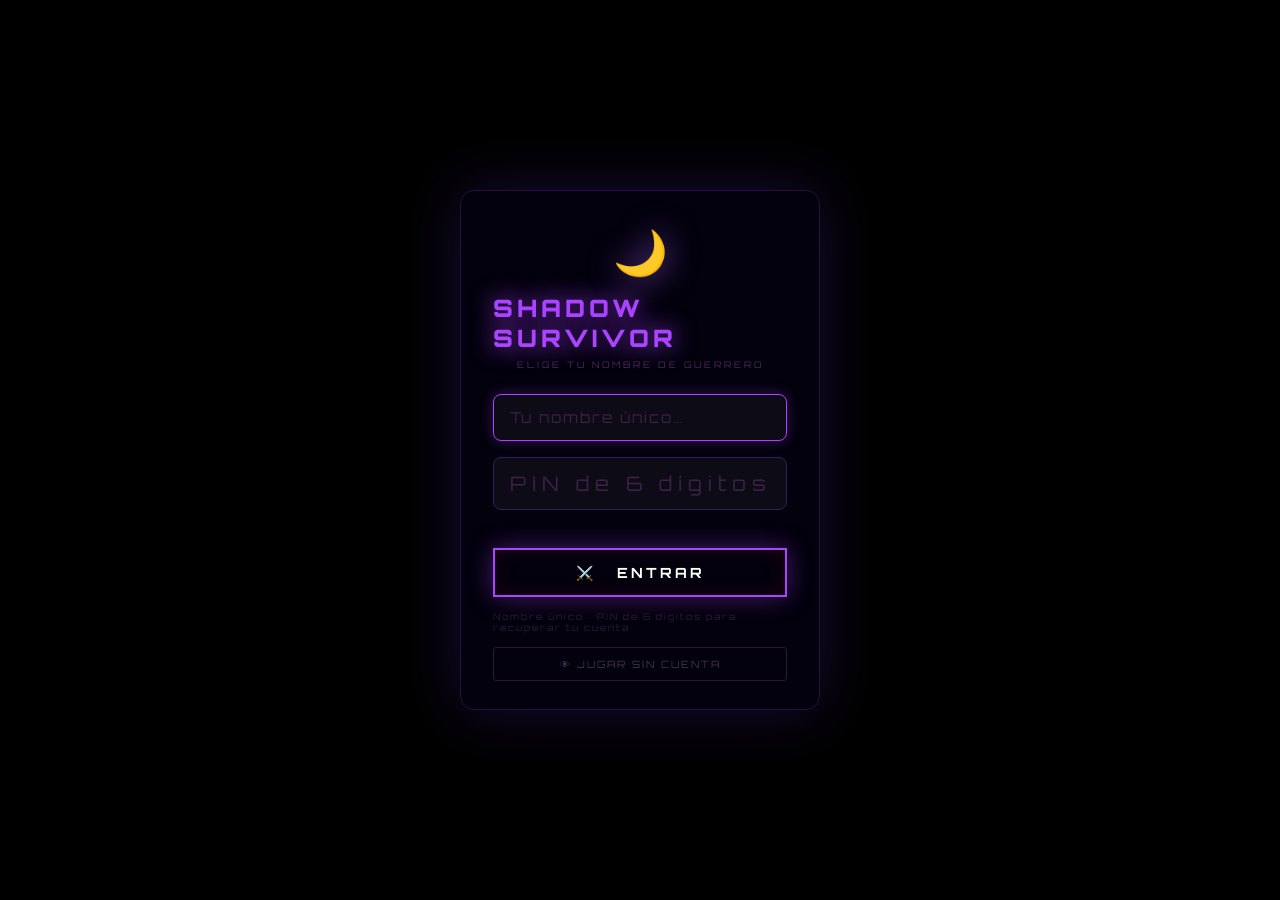
<file: index.html>
<!DOCTYPE html>
<html lang="es">
<head>
    <link rel="manifest" href="manifest.json">
    <script async src="https://pagead2.googlesyndication.com/pagead/js/adsbygoogle.js?client=ca-pub-4137256971331101" crossorigin="anonymous"></script>
    <script>
      if ('serviceWorker' in navigator) {
        window.addEventListener('load', () => navigator.serviceWorker.register('./service-worker.js'));
      }
    </script>
    <meta name="theme-color" content="#6600cc">
    <link rel="apple-touch-icon" href="assets/icon-192.png">
    <meta charset="UTF-8">
    <meta name="viewport" content="width=device-width, initial-scale=1.0, maximum-scale=1.0, user-scalable=no, viewport-fit=cover">
    <title>SHADOW SURVIVOR: ETERNAL NIGHT</title>
    <!-- iOS full-screen / safe-area support -->
    <meta name="apple-mobile-web-app-capable" content="yes">
    <meta name="apple-mobile-web-app-status-bar-style" content="black-translucent">
    <meta name="mobile-web-app-capable" content="yes">
    <meta name="theme-color" content="#03010a">
    <link href="https://fonts.googleapis.com/css2?family=Press+Start+2P&family=Orbitron:wght@400;700;900&family=Rajdhani:wght@400;500;700&display=swap" rel="stylesheet">
    <link rel="icon" href="data:image/svg+xml,<svg xmlns='http://www.w3.org/2000/svg' viewBox='0 0 100 100'><text y='.9em' font-size='90'>🌙</text></svg>">
    <link rel="stylesheet" href="css/main.css">
    <link rel="stylesheet" href="css/hud.css">
    <link rel="stylesheet" href="css/overlays.css">
</head>
<body>

<!-- LOADING SCREEN (canvas-based) -->
<div id="loading-screen">
    <canvas id="loading-canvas"></canvas>
</div>

<!-- TITLE SCREEN (canvas-based, after loading) -->
<div id="title-screen">
    <canvas id="title-canvas"></canvas>
    <button id="title-continue-btn" aria-label="Continuar"></button>
</div>

<!-- ═══ LOGIN SCREEN ════════════════════════════════════════════ -->
<div id="login-screen" class="overlay" style="display:none; z-index:9500;">
    <div class="login-box">
        <div class="login-moon">🌙</div>
        <div class="login-title">SHADOW SURVIVOR</div>
        <div id="login-sub" class="login-sub">ELIGE TU NOMBRE DE GUERRERO</div>
        <div class="login-field-wrap">
            <input id="login-input" class="login-input" type="text"
                   maxlength="16" placeholder="Tu nombre único…"
                   autocomplete="off" spellcheck="false"/>
        </div>
        <div class="login-field-wrap" style="margin-top:10px;">
            <input id="login-pin" class="login-input" type="password"
                   maxlength="6" placeholder="PIN de 6 dígitos"
                   autocomplete="new-password" inputmode="numeric"
                   style="letter-spacing:6px; font-size:20px; text-align:center;"/>
        </div>
        <div id="login-error" class="login-error"></div>
        <button class="btn-main login-btn" id="login-btn">⚔️ &nbsp; ENTRAR</button>
        <div class="login-hint" id="login-hint">Nombre único · PIN de 6 dígitos para recuperar tu cuenta</div>
    </div>
</div>

<!-- ═══ LEADERBOARD MODAL ════════════════════════════════════════ -->
<div id="lb-modal" class="overlay" style="display:none; z-index:2500;">
    <div class="lb-panel">
        <div class="lb-header">
            <span class="lb-title">🏆 &nbsp; RANKING</span>
            <button class="lb-close" id="lb-close-btn">✕</button>
        </div>
        <div class="lb-map-tabs">
            <button class="lb-map-tab lb-map-tab-active" data-map="dark_forest">🌲 Bosque</button>
            <button class="lb-map-tab" data-map="cemetery">⚰️ Cementerio</button>
        </div>
        <div id="lb-list" class="lb-list"></div>
        <button class="btn-secondary" id="lb-close-btn2" style="margin-top:16px;">CERRAR</button>
    </div>
</div>

<!-- GAME -->
<canvas id="game"></canvas>
<div id="vignette"></div>
<div id="flash"></div>
<div id="wave-indicator"></div>
<div id="kill-milestone"></div>

<!-- HUD -->
<div id="hud" style="display:none">
    <div id="souls-hud">👻 0</div>
    <div class="xp-container"><div id="xp-fill"></div></div>
    <div id="xp-label">XP</div>
    <!-- Death Bar — Magic Survival intensity meter -->
    <div id="death-bar-wrap">
        <div id="death-bar-track"><div id="death-bar-fill"></div></div>
        <span id="death-bar-pct">0%</span>
        <span id="death-bar-skull">☠</span>
    </div>
    <div class="top-bar">
        <div class="stat-group"><span class="label">Tiempo</span><span id="txt-time" class="value">00:00</span></div>
        <div class="stat-group"><span class="label">Nivel</span>  <span id="txt-lvl"  class="value">1</span></div>
        <div class="stat-group"><span class="label">Kills</span>  <span id="txt-kills" class="value">0</span></div>
    </div>
    <div id="combo-badge">
        <div style="font-size:8px;color:var(--primary);letter-spacing:3px;font-family:'Orbitron',sans-serif">COMBO</div>
        <div id="txt-combo" class="value" style="font-size:24px">x1</div>
    </div>
    <div id="boss-hud">
        <div id="boss-name">&#9888; JEFE &#9888;</div>
        <div id="boss-bar-bg"><div id="boss-bar-fill"></div></div>
    </div>
</div>

<div id="frenetic-badge" style="display:none">⚡ FRENÉTICO</div>
    <div id="hud-player-name" class="hud-player-name" style="display:none"></div>
<div id="buff-bar" style="display:none"></div>
<div id="hp-container" style="display:none"><div id="hp-fill"></div></div>
<div id="hp-label" style="display:none">HP</div>
<div id="weapon-bar" style="display:none"></div>

<div id="minimap" style="display:none">
    <canvas id="minimap-canvas" width="110" height="110"></canvas>
    <div id="minimap-label">RADAR</div>
</div>

<div id="achievement-popup" style="display:none">
    <div class="ach-header">
        <span class="ach-icon" id="ach-icon">&#127942;</span>
        <div>
            <div class="ach-title">LOGRO DESBLOQUEADO</div>
            <div class="ach-name" id="ach-name"></div>
        </div>
        <span class="ach-counter" id="ach-counter">0/12</span>
    </div>
    <div class="ach-desc" id="ach-desc"></div>
</div>

<button id="pause-btn" style="display:none">&#9208; PAUSA</button>

<div id="mobile-ui" style="display:none">
    <div class="joystick-area" id="joy-base"><div id="stick"></div></div>
    <div class="action-btn" id="btn-burst">ULTRA<br>&#9889;</div>
</div>

<!-- CHARACTER SELECT -->
<!-- LOBBY SCREEN -->
<div id="lobby-screen" class="overlay" style="display:none;">
    <div class="lobby-top-bar">
        <div class="title-main">☽ SHADOW SURVIVOR</div>
        <button id="btn-options" class="options-btn">⚙ OPCIONES</button>
    </div>

    <div class="lobby-section">
        <div class="lobby-section-title">⚔ MODO DE JUEGO</div>
        <div class="lobby-mode-row">
            <button class="lobby-mode-btn lobby-mode-active" id="lob-mode-normal" data-mode="normal">
                <span class="lob-mode-icon">●</span>
                <span class="lob-mode-name">NORMAL</span>
                <span class="lob-mode-desc">Ritmo equilibrado</span>
            </button>
            <button class="lobby-mode-btn" id="lob-mode-frenetic" data-mode="frenetic">
                <span class="lob-mode-icon">⚡</span>
                <span class="lob-mode-name">FRENÉTICO</span>
                <span class="lob-mode-desc">2.5× más caos</span>
            </button>
        </div>
    </div>

    <div class="lobby-section">
        <div class="lobby-section-title">🗺 MAPA</div>
        <div class="lobby-mode-row">
            <button class="lobby-map-btn lobby-map-active" data-map="dark_forest">
                <span class="lob-mode-icon">🌲</span>
                <span class="lob-mode-name">BOSQUE OSCURO</span>
                <span class="lob-mode-desc">Disponible</span>
            </button>
            <button class="lobby-map-btn" data-map="cemetery">
                <span class="lob-mode-icon">⚰️</span>
                <span class="lob-mode-name">CEMENTERIO</span>
                <span class="lob-mode-desc">Niebla y tumbas</span>
            </button>
        </div>
    </div>

    <div class="lobby-footer-btns">
        <button class="btn-main" id="btn-lobby-play">⚔ &nbsp; ELEGIR GUERRERO</button>
        <div class="lobby-sub-btns">
            <button class="btn-secondary" id="btn-open-shop">👻 ALTAR DE ALMAS</button>
            <button class="btn-secondary lb-trigger-btn" id="btn-show-lb">🏆 RANKING</button>

        </div>
    </div>
</div>

<div id="start-screen" class="overlay">
    <button class="back-btn" id="btn-back-to-lobby">&#8592; VOLVER</button>
    <div class="title-main">&#9789; SHADOW SURVIVOR</div>
    <div class="title-sub">ELIGE TU GUERRERO</div>
    <div class="char-grid" id="char-selection"></div>
    <div id="mode-selector">
        <button class="mode-btn mode-active" id="mode-normal" data-mode="normal">&#9679; NORMAL</button>
        <button class="mode-btn" id="mode-frenetic" data-mode="frenetic">&#9889; FRENÉTICO</button>
    </div>
    <div class="start-footer-sticky">
        <button class="btn-main" id="btn-start-game">&#9876; &nbsp; COMBATIR</button>
    </div>
</div>

<!-- LEVEL UP -->
<div id="levelup-screen" class="overlay">
    <div style="font-family:'Orbitron',sans-serif;color:var(--accent);margin-bottom:6px;font-size:clamp(11px,3vw,14px);letter-spacing:5px;text-shadow:0 0 20px var(--accent)">&#11014; SUBISTE DE NIVEL</div>
    <div id="txt-levelup-num" style="font-family:'Orbitron',sans-serif;color:#554466;font-size:11px;margin-bottom:20px;letter-spacing:3px">ELIGE UNA MEJORA</div>
    <div class="upgrade-container" id="upgrade-options"></div>
    <button id="btn-reroll" class="btn-reroll" style="display:none">🎲 RE-ROLL (<span id="reroll-count">0</span>)</button>
</div>

<!-- PAUSE -->
<div id="pause-screen">
    <h2>&#9208; PAUSA</h2>
    <div class="pause-stats" id="pause-stats"></div>
    <div class="pause-ach-section">
        <div class="pause-ach-header" id="pause-ach-count">0 / 12 LOGROS</div>
        <div class="pause-ach-gallery" id="pause-ach-gallery"></div>
    </div>
    <div class="pause-btns">
        <button class="btn-secondary" onclick="Game.togglePause()">&#9654; REANUDAR</button>
        <button class="btn-secondary lb-trigger-btn" id="pause-show-lb">🏆 RANKING</button>
        <button class="btn-secondary" id="pause-settings-btn">⚙ AJUSTES</button>
        <button class="btn-secondary" onclick="location.reload()">&#8635; REINICIAR</button>
    </div>
</div>

<!-- GAME OVER -->
<div id="gameover-screen" class="overlay">
    <div style="font-family:'Orbitron',sans-serif;color:var(--primary);font-size:clamp(22px,7vw,44px);font-weight:900;text-shadow:0 0 40px rgba(255,34,85,0.4)">&#128128; CA&#205;STE</div>
    <div id="game-over-stats"></div>
    <div id="revive-section" style="display:none;text-align:center;margin:10px 0">
        <button id="btn-revive" class="btn-revive">&#128123; VER ANUNCIO Y REVIVIR</button>
        <div style="font-size:9px;color:#443344;margin-top:4px;letter-spacing:1px">1 revivir por partida</div>
    </div>
    <div class="gameover-btns">
        <button class="btn-main" onclick="location.reload()">&#9876; REINTENTAR</button>
        <button class="btn-secondary lb-trigger-btn" id="go-show-lb">🏆 RANKING</button>
    </div>
</div>

<script src="js/auth.js"></script>
<script src="js/config.js"></script>
<script src="js/audio.js"></script>
<script src="js/utils.js"></script>
<script src="js/data.js"></script>
    <script src="js/souls.js"></script>
<script src="js/entity.js"></script>
<script src="js/player.js"></script>
<script src="js/enemy.js"></script>
<script src="js/weapons.js"></script>
<script src="js/spatial.js"></script>
<script src="js/intro.js"></script>
<script src="js/alaric_sprites.js"></script>
<script src="js/game.js"></script>

<!-- SOULS SHOP -->
<div id="souls-shop-modal" class="overlay" style="display:none;z-index:3000;">
    <div class="souls-shop-panel">
        <div class="souls-shop-header">
            <span class="souls-shop-title">👻 ALTAR DE ALMAS</span>
            <button class="lb-close" onclick="document.getElementById('souls-shop-modal').style.display='none'">✕</button>
        </div>
        <div id="souls-shop-content" class="souls-shop-content"></div>
    </div>
</div>
<script>window.addEventListener('beforeunload', () => Souls.flush());</script>
    <!-- AdSense interstitial container -->
    <div id="ad-overlay" style="display:none;position:fixed;inset:0;background:rgba(0,0,0,0.92);z-index:99999;flex-direction:column;align-items:center;justify-content:center;gap:16px;">
        <div style="font-family:'Orbitron',sans-serif;font-size:11px;letter-spacing:2px;color:#6600cc">ANUNCIO</div>
        <ins class="adsbygoogle"
             style="display:block;width:320px;height:250px"
             data-ad-client="ca-pub-4137256971331101"
             data-ad-slot="auto"
             data-ad-format="rectangle"></ins>
        <div id="ad-timer" style="font-family:'Orbitron',sans-serif;font-size:10px;color:#443344;letter-spacing:2px">Reviviendo en <span id="ad-countdown">5</span>s...</div>
    </div>

<!-- OPTIONS MODAL -->
<div id="options-modal" class="overlay" style="display:none; z-index:3000;">
    <div class="options-panel">
        <button class="lb-close" id="options-close-btn">✕</button>
        <div class="options-title">⚙ OPCIONES</div>

        <div class="options-row">
            <span class="options-label">🔊 EFECTOS DE SONIDO</span>
            <button class="options-toggle" id="opt-sfx">ON</button>
        </div>
        <div class="options-row">
            <span class="options-label">🎵 MÚSICA</span>
            <button class="options-toggle" id="opt-music">ON</button>
        </div>
        <div class="options-divider"></div>
        <div class="options-row">
            <span class="options-label">☕ APOYAR EL JUEGO</span>
            <a class="options-donate-btn" href="https://paypal.me/JoaLDC" target="_blank" rel="noopener">DONAR</a>
        </div>
        <div class="options-divider"></div>

        <!-- ADMIN PANEL — visible only for admin accounts -->
        <div id="admin-panel" style="display:none;">
            <div class="options-divider"></div>
            <div class="options-title" style="font-size:11px;color:#cc4400;letter-spacing:3px;margin-bottom:8px;">🛠 ADMIN</div>
            <div class="admin-btn-row">
                <button class="admin-btn" id="admin-souls-1k">+1 000 💀</button>
                <button class="admin-btn" id="admin-souls-10k">+10 000 💀</button>
                <button class="admin-btn" id="admin-souls-max">MAX 💀</button>
            </div>
            <div class="admin-btn-row" style="margin-top:6px;">
                <button class="admin-btn" id="admin-unlock-all">🔓 Todo</button>
                <button class="admin-btn" id="admin-reset-souls">💣 Reset</button>
            </div>
            <div id="admin-feedback" style="font-size:9px;color:#ffaa44;text-align:center;min-height:14px;margin-top:4px;"></div>
            <div class="options-divider"></div>
        </div>

        <button class="options-logout-btn" onclick="document.getElementById('options-modal').style.display='none'; Auth.logout();">↩ CAMBIAR CUENTA</button>
    </div>
</div>
</body>
</html>
</file>
<file: css/main.css>
/* ── main.css ── Shadow Survivor: Eternal Night ── */
:root {
    --primary: #aa44ff;
    --secondary: #4466ff;
    --accent: #88aaff;
    --accent2: #00ffcc;
    --bg: #000000;
    --panel: rgba(4, 2, 12, 0.97);
    --border: #1a0a2e;
    --glow-red: rgba(170,68,255,0.4);
    --glow-blue: rgba(68,102,255,0.4);
}

* { margin:0; padding:0; box-sizing:border-box; -webkit-tap-highlight-color:transparent; }
body, html {
    width:100%; height:100%; overflow:hidden;
    background:var(--bg); font-family:'Rajdhani',sans-serif;
    user-select:none; -webkit-user-select:none;
}
canvas { display:block; touch-action:none; }
#game  { position:fixed; top:0; left:0; }

/* ─── VIGNETTE + FX ─── */
#vignette {
    position:fixed; inset:0; pointer-events:none;
    background:radial-gradient(ellipse at center, transparent 40%, rgba(0,0,0,0.88) 120%);
    z-index:5;
}
#flash    { position:fixed; inset:0; background:white; opacity:0; pointer-events:none; z-index:2000; transition:opacity 0.08s; }


#wave-indicator {
    position:fixed; top:50%; left:50%; transform:translate(-50%,-50%);
    font-family:'Orbitron',sans-serif; font-size:clamp(24px,8vw,52px);
    color:var(--primary); text-shadow:0 0 40px var(--primary), 0 0 80px var(--glow-red);
    pointer-events:none; z-index:200; opacity:0; transition:opacity 0.3s;
    letter-spacing:6px; text-transform:uppercase;
}
#kill-milestone {
    position:fixed; top:50%; left:50%; transform:translate(-50%,-50%) scale(0);
    font-family:'Orbitron',sans-serif; font-size:clamp(20px,6vw,40px); font-weight:900;
    color:var(--accent); text-shadow:0 0 40px var(--accent); pointer-events:none; z-index:201;
    transition: transform 0.3s cubic-bezier(0.2,1.5,0.4,1), opacity 0.3s;
}

/* ─── LOADING SCREEN ─── */
#loading-screen {
    position:fixed; inset:0; z-index:9000;
    background:var(--bg);
    display:flex; flex-direction:column; align-items:center; justify-content:center;
    gap:24px;
}
.loading-logo { text-align:center; }
.loading-moon {
    font-size:clamp(48px,12vw,80px); line-height:1;
    color:var(--primary); text-shadow:0 0 40px var(--primary);
    animation: loadMoonPulse 1.8s ease-in-out infinite;
}
@keyframes loadMoonPulse { 0%,100%{transform:scale(1);} 50%{transform:scale(1.08);} }
.loading-title {
    font-family:'Orbitron',sans-serif; font-weight:900;
    font-size:clamp(16px,5vw,32px); letter-spacing:6px;
    color:var(--primary); text-shadow:0 0 24px var(--primary);
    margin-top:12px;
}
.loading-sub {
    font-family:'Orbitron',sans-serif; font-size:clamp(9px,2.5vw,12px);
    color:#443355; letter-spacing:8px; margin-top:6px;
}
.loading-bar-wrap { display:flex; flex-direction:column; align-items:center; gap:8px; width:min(360px,80vw); }
.loading-bar-track {
    width:100%; height:6px; background:rgba(255,34,85,0.1);
    border:1px solid rgba(255,34,85,0.2); border-radius:3px; overflow:hidden;
    position:relative;
}
.loading-bar-fill {
    height:100%; width:0%; background:linear-gradient(90deg, #ff0033, var(--primary), #ff6688);
    box-shadow:0 0 12px var(--primary); border-radius:3px;
    transition:width 0.15s ease;
}
.loading-pct {
    font-family:'Orbitron',sans-serif; font-size:11px; color:var(--primary); letter-spacing:2px;
}
.loading-tip { font-size:12px; color:#443355; letter-spacing:3px; font-family:'Orbitron',sans-serif; }

/* ─── LANDING SCREEN ─── */
#landing-screen {
    position:fixed; inset:0; z-index:8000;
    display:none; flex-direction:column; align-items:center; justify-content:center;
    background:var(--bg); overflow:hidden;
}
.landing-bg {
    position:absolute; inset:0; pointer-events:none;
}
#landing-canvas { width:100%; height:100%; }

.landing-content {
    position:relative; z-index:1;
    display:flex; flex-direction:column; align-items:center;
    text-align:center; padding:20px;
    animation: landingFadeIn 0.8s ease forwards;
}
@keyframes landingFadeIn { from{opacity:0;transform:translateY(20px)} to{opacity:1;transform:none} }

.landing-eyebrow {
    font-family:'Orbitron',sans-serif; font-size:clamp(8px,2vw,10px);
    color:#3a2a4a; letter-spacing:6px; margin-bottom:16px;
}
.landing-title {
    font-family:'Orbitron',sans-serif; font-weight:900; line-height:0.9;
    margin-bottom:12px; position:relative;
}
.lt-shadow {
    display:block; font-size:clamp(36px,12vw,90px);
    color:transparent; -webkit-text-stroke:2px rgba(255,34,85,0.5);
    letter-spacing:12px;
    text-shadow:0 0 80px rgba(255,34,85,0.15);
}
.lt-survivor {
    display:block; font-size:clamp(24px,8vw,60px);
    color:var(--primary); letter-spacing:6px;
    text-shadow:0 0 40px var(--primary), 0 0 80px var(--glow-red);
}
.landing-edition {
    font-family:'Orbitron',sans-serif; font-size:clamp(8px,2vw,11px);
    color:var(--accent); letter-spacing:8px; margin-bottom:24px;
    text-shadow:0 0 14px var(--accent);
}
.landing-tagline {
    font-size:clamp(14px,3vw,18px); color:#887799; margin-bottom:28px;
    font-family:'Rajdhani',sans-serif; line-height:1.6;
}
.landing-features {
    display:flex; gap:clamp(12px,3vw,24px); margin-bottom:40px;
    flex-wrap:wrap; justify-content:center;
}
.lf-item {
    font-family:'Orbitron',sans-serif; font-size:clamp(9px,2vw,11px);
    color:#554466; letter-spacing:2px; padding:8px 16px;
    border:1px solid #1a0a2a; background:rgba(255,34,85,0.03);
}
.lf-item span { color:var(--accent); display:block; font-size:1.4em; margin-bottom:3px; }
.landing-play-btn {
    position:relative; overflow:hidden;
    padding:16px 60px; background:transparent;
    border:2px solid var(--primary); color:white;
    font-family:'Orbitron',sans-serif; font-size:clamp(12px,3vw,16px);
    font-weight:700; letter-spacing:4px; cursor:pointer;
    box-shadow:0 0 30px var(--glow-red), inset 0 0 30px rgba(255,34,85,0.08);
    transition:all 0.2s; margin-bottom:32px;
    animation: lpbPulse 2s ease-in-out infinite;
}
@keyframes lpbPulse { 0%,100%{box-shadow:0 0 30px var(--glow-red), inset 0 0 30px rgba(255,34,85,0.08);} 50%{box-shadow:0 0 50px var(--glow-red), inset 0 0 40px rgba(255,34,85,0.15);} }
.landing-play-btn::before {
    content:''; position:absolute; inset:0;
    background:linear-gradient(90deg, transparent, rgba(255,34,85,0.2), transparent);
    transform:translateX(-100%); transition:transform 0.5s;
}
.landing-play-btn:hover::before { transform:translateX(100%); }
.landing-play-btn:active { transform:scale(0.97); }
.landing-controls {
    font-size:clamp(9px,2vw,11px); color:#2a1a3a; letter-spacing:2px;
    font-family:'Orbitron',sans-serif;
}
.landing-version {
    position:absolute; bottom:16px; right:20px;
    font-size:10px; color:#2a1a3a; font-family:'Orbitron',sans-serif; letter-spacing:2px;
}

/* ─── MINIMAP — defined in hud.css ZONA E ─── */

/* ─── WEAPON BAR — bottom-left, above joystick ─── */
#weapon-bar {
    position:fixed;
    bottom: calc(env(safe-area-inset-bottom, 0px) + 168px);
    left:16px;
    display:flex; gap:5px; z-index:20; pointer-events:none;
}
.weapon-icon {
    width:40px; height:40px; background:var(--panel);
    border:1px solid #332244; border-radius:6px;
    display:flex; flex-direction:column; align-items:center; justify-content:center;
    font-size:17px; position:relative;
}
.weapon-icon .wlvl {
    position:absolute; bottom:2px; right:3px;
    font-size:7px; color:#aa88ff; font-family:'Orbitron',sans-serif;
}

/* achievement popup styles moved to bottom of file */

/* ─── MOBILE CONTROLS — joystick LEFT, ultra RIGHT ─── */
#mobile-ui {
    position:fixed; bottom:0; left:0; width:100%;
    /* height = joystick zone + safe area */
    height: calc(env(safe-area-inset-bottom, 0px) + 160px);
    pointer-events:none; z-index:50;
}

/* Joystick — bottom-LEFT corner */
.joystick-area {
    position:absolute;
    bottom: calc(env(safe-area-inset-bottom, 0px) + 24px);
    left: 28px;
    width:120px; height:120px;
    background:rgba(255,34,85,0.04);
    border:2px solid rgba(255,34,85,0.18);
    border-radius:50%; pointer-events:auto;
    /* Larger tap target on big phones */
    touch-action: none;
}
@media (min-width: 414px) {
    .joystick-area { width:130px; height:130px; }
}
#stick {
    position:absolute; top:50%; left:50%; transform:translate(-50%,-50%);
    width:52px; height:52px;
    background:radial-gradient(circle, rgba(255,34,85,0.40), rgba(255,34,85,0.12));
    border:2px solid rgba(255,34,85,0.60); border-radius:50%;
}

/* Ultra button — bottom-RIGHT corner */
.action-btn {
    position:absolute;
    bottom: calc(env(safe-area-inset-bottom, 0px) + 28px);
    right: 28px;
    width:90px; height:90px;
    background:rgba(255,34,85,0.13); border:2px solid var(--primary);
    border-radius:50%; pointer-events:auto;
    display:flex; align-items:center; justify-content:center;
    font-family:'Orbitron',sans-serif; color:white; font-size:9px; text-align:center;
    box-shadow:0 0 20px var(--glow-red); line-height:1.6; letter-spacing:1px;
    touch-action: none;
}
@media (min-width: 414px) {
    .action-btn { width:96px; height:96px; }
}

/* Pause button — ZONA C right: top-right, 12px from safe area */
#pause-btn {
    position:fixed;
    top: calc(env(safe-area-inset-top, 0px) + 12px);
    right:16px;
    padding: 9px 15px;
    background:rgba(0,0,0,0.75); border:1px solid #3a2a4a;
    color:#887799; border-radius:5px; pointer-events:auto; z-index:100;
    font-family:'Orbitron',sans-serif; font-size:clamp(10px,2.5vw,12px); cursor:pointer;
    letter-spacing:1px; min-height:40px; min-width:40px;
    /* Fixed width so minimap can sit cleanly below it */
    width: 80px; text-align: center; box-sizing: border-box;
}

/* ══════════════════════════════════════════
   ACHIEVEMENT POPUP — upgraded with icon + counter
   ══════════════════════════════════════════ */
#achievement-popup {
    position: fixed;
    top: calc(env(safe-area-inset-top, 0px) + 152px);
    right: -320px;
    z-index: 900;
    background: linear-gradient(135deg, rgba(12,6,24,0.98), rgba(20,8,36,0.98));
    border: 1px solid var(--accent);
    border-left: 3px solid var(--accent);
    padding: 12px 16px 12px 14px;
    border-radius: 8px;
    box-shadow: 0 0 28px rgba(255,215,0,0.25), 0 4px 20px rgba(0,0,0,0.6);
    transition: right 0.38s cubic-bezier(0.22, 1, 0.36, 1);
    max-width: 270px; min-width: 240px;
}
#achievement-popup.show { right: 14px; }

.ach-header {
    display: flex; align-items: center; gap: 10px; margin-bottom: 6px;
}
.ach-icon {
    font-size: 28px; line-height: 1; flex-shrink: 0;
    filter: drop-shadow(0 0 6px rgba(255,215,0,0.6));
}
.ach-title {
    font-size: 8px; color: var(--accent);
    letter-spacing: 3px; font-family: 'Orbitron', sans-serif;
    margin-bottom: 2px;
}
.ach-name {
    font-size: 14px; color: #fff;
    font-family: 'Orbitron', sans-serif; font-weight: 700;
}
.ach-counter {
    margin-left: auto; font-size: 9px;
    color: rgba(255,215,0,0.5);
    font-family: 'Orbitron', sans-serif;
    white-space: nowrap;
}
.ach-desc {
    font-size: 11px; color: #998899;
    line-height: 1.4; padding-left: 38px;
}

/* ══════════════════════════════════════════
   PAUSE SCREEN — Achievement gallery
   ══════════════════════════════════════════ */
.pause-ach-section {
    width: 90%; max-width: 560px;
    margin: 0 auto 18px auto;
}
.pause-ach-header {
    font-size: 9px; color: var(--accent);
    letter-spacing: 3px; font-family: 'Orbitron', sans-serif;
    margin-bottom: 8px; text-align: center;
}
.pause-ach-gallery {
    display: grid;
    grid-template-columns: repeat(2, 1fr);
    gap: 6px;
    max-height: 220px;
    overflow-y: auto;
    padding-right: 4px;
}
.pause-ach-gallery::-webkit-scrollbar { width: 3px; }
.pause-ach-gallery::-webkit-scrollbar-thumb { background: #441144; border-radius: 2px; }

.ach-row {
    display: flex; align-items: center; gap: 8px;
    padding: 7px 10px; border-radius: 6px;
    border: 1px solid transparent;
    transition: border-color 0.15s;
}
.ach-done {
    background: rgba(255,215,0,0.05);
    border-color: rgba(255,215,0,0.15);
}
.ach-locked {
    background: rgba(255,255,255,0.02);
    border-color: rgba(255,255,255,0.05);
    opacity: 0.65;
}
.ach-row-icon { font-size: 18px; flex-shrink: 0; }
.ach-row-info { min-width: 0; }
.ach-row-name {
    font-size: 10px; color: #ccbbdd;
    font-family: 'Orbitron', sans-serif;
    white-space: nowrap; overflow: hidden; text-overflow: ellipsis;
}
.ach-done .ach-row-name { color: var(--accent); }
.ach-row-desc {
    font-size: 9px; color: #665566;
    margin-top: 2px; line-height: 1.3;
}
.ach-done .ach-row-desc { color: #887788; }

/* Progress bar inside locked achievement rows */
.ach-progress-bar {
    display: inline-block; width: 70px; height: 3px;
    background: rgba(255,255,255,0.08); border-radius: 2px;
    vertical-align: middle; margin-right: 5px; overflow: hidden;
}
.ach-progress-fill {
    height: 100%; background: #662244; border-radius: 2px;
    transition: width 0.3s ease;
}
.ach-progress-label {
    font-size: 9px; color: #554455; vertical-align: middle;
}

/* ══════════════════════════════════════════
   GAME OVER — New-this-session achievement badges
   ══════════════════════════════════════════ */
.go-ach-row {
    flex-direction: column;
    align-items: flex-start !important;
    gap: 6px;
}
.go-ach-list {
    display: flex; flex-wrap: wrap; gap: 5px;
    padding: 4px 0;
}
.go-ach-badge {
    font-size: 10px;
    background: rgba(255,215,0,0.08);
    border: 1px solid rgba(255,215,0,0.25);
    color: var(--accent);
    padding: 3px 8px; border-radius: 4px;
    font-family: 'Orbitron', sans-serif;
    white-space: nowrap;
}


/* ── Mode selector (Normal / Frenético) ── */
#mode-selector {
    display: flex;
    gap: 8px;
    margin: 16px 0 8px;
}
.mode-btn {
    flex: 1;
    max-width: 160px;
    padding: 10px 18px;
    background: transparent;
    border: 1px solid #3a1a4a;
    color: #554466;
    font-family: 'Orbitron', sans-serif;
    font-size: clamp(9px, 2.5vw, 11px);
    letter-spacing: 2px;
    border-radius: 4px;
    cursor: pointer;
    transition: all 0.18s;
}
.mode-btn:hover {
    border-color: #664477;
    color: #998899;
}
.mode-btn.mode-active[data-mode="normal"] {
    border-color: var(--secondary);
    color: #88aaff;
    box-shadow: 0 0 14px rgba(68,102,255,0.3);
    background: rgba(68,102,255,0.07);
}
.mode-btn.mode-active[data-mode="frenetic"] {
    border-color: var(--primary);
    color: #ff6688;
    box-shadow: 0 0 14px rgba(255,34,85,0.4);
    background: rgba(255,34,85,0.08);
    animation: freneticPulse 0.9s infinite;
}
@keyframes freneticPulse {
    0%,100% { box-shadow: 0 0 14px rgba(255,34,85,0.4); }
    50%      { box-shadow: 0 0 28px rgba(255,34,85,0.7), 0 0 50px rgba(255,34,85,0.2); }
}
/* #frenetic-badge — defined in hud.css ZONA E */

/* ══════════════════════════════════════════════════════════════
   LOGIN SCREEN
   ══════════════════════════════════════════════════════════════ */
.login-box {
    display: flex; flex-direction: column; align-items: center;
    background: rgba(4,2,14,0.97);
    border: 1px solid #2a1040;
    border-radius: 14px;
    padding: 36px 32px 28px;
    width: min(360px, 90vw);
    box-shadow: 0 0 60px rgba(120,60,255,0.2);
    position: relative; z-index: 1;
}
.login-moon {
    font-size: 44px; margin-bottom: 10px;
    filter: drop-shadow(0 0 16px rgba(160,100,255,0.7));
    animation: loginMoonFloat 3s ease-in-out infinite;
}
@keyframes loginMoonFloat {
    0%,100% { transform: translateY(0); }
    50%      { transform: translateY(-6px); }
}
.login-title {
    font-family: 'Orbitron', sans-serif;
    font-size: clamp(16px,5vw,24px); font-weight: 900;
    color: var(--primary); letter-spacing: 4px;
    text-shadow: 0 0 24px var(--primary);
    margin-bottom: 6px;
}
.login-sub {
    font-family: 'Orbitron', sans-serif;
    font-size: clamp(7px,2vw,9px); color: #4a2a5a;
    letter-spacing: 3px; text-align: center; margin-bottom: 24px;
}
.login-field-wrap {
    width: 100%; margin-bottom: 6px;
}
.login-input {
    width: 100%; padding: 13px 16px;
    background: rgba(255,255,255,0.04);
    border: 1px solid #3a1a5a; border-radius: 8px;
    color: #fff; font-family: 'Orbitron', sans-serif;
    font-size: clamp(12px,3vw,15px); letter-spacing: 2px;
    outline: none; box-sizing: border-box;
    transition: border-color 0.18s, box-shadow 0.18s;
}
.login-input:focus {
    border-color: var(--primary);
    box-shadow: 0 0 14px rgba(170,68,255,0.3);
}
.login-input::placeholder { color: #3a2245; }
.login-error {
    font-size: 10px; color: #ff4466;
    font-family: 'Orbitron', sans-serif;
    letter-spacing: 1px; min-height: 16px;
    opacity: 0; transition: opacity 0.2s;
    margin-bottom: 8px;
}
.login-btn {
    width: 100%; margin-top: 8px !important;
    padding: 14px !important;
}
.login-hint {
    margin-top: 14px;
    font-size: 9px; color: #2e1a3a;
    letter-spacing: 2px;
    font-family: 'Orbitron', sans-serif;
}

/* ── HUD player name ── */
.hud-player-name {
    position: fixed;
    top: calc(env(safe-area-inset-top, 0px) + 82px);
    left: 16px;
    font-family: 'Orbitron', sans-serif;
    font-size: clamp(7px,1.8vw,9px);
    color: rgba(180,140,255,0.7);
    letter-spacing: 1px;
    pointer-events: none;
    z-index: 15;
    white-space: nowrap;
    overflow: hidden;
    max-width: 120px;
    text-overflow: ellipsis;
}

/* ══════════════════════════════════════════════════════════════
   LEADERBOARD MODAL — legible en móvil, alto contraste
   ══════════════════════════════════════════════════════════════ */
.lb-panel {
    background: rgba(6,2,18,0.99);
    border: 1px solid #5a2080;
    border-radius: 16px;
    padding: 24px 16px 20px;
    width: min(440px, 96vw);
    max-height: 88vh;
    overflow-y: auto;
    -webkit-overflow-scrolling: touch;
    position: relative; z-index: 1;
    box-shadow: 0 0 60px rgba(170,68,255,0.25), 0 0 120px rgba(0,0,0,0.8);
}
.lb-header {
    display: flex; align-items: center; justify-content: space-between;
    margin-bottom: 2px;
}
.lb-title {
    font-family: 'Orbitron', sans-serif;
    font-size: clamp(18px,5vw,24px); font-weight: 900;
    color: #ffd700; letter-spacing: 3px;
    text-shadow: 0 0 24px #ffd700, 0 0 48px rgba(255,215,0,0.4);
}
.lb-close {
    background: rgba(255,255,255,0.05);
    border: 1px solid #6a2a8a;
    color: #cc88ee; font-size: 16px;
    width: 36px; height: 36px; border-radius: 8px;
    cursor: pointer; transition: all 0.15s;
}
.lb-close:hover, .lb-close:active { color: #fff; background: rgba(255,34,85,0.2); border-color: #ff2255; }
.lb-subtitle {
    font-family: 'Orbitron', sans-serif;
    font-size: clamp(9px,2vw,10px); color: #8855aa; letter-spacing: 4px;
    margin-bottom: 16px;
}
.lb-list {
    display: flex; flex-direction: column; gap: 8px;
}
.lb-row {
    display: flex; align-items: center; gap: 10px;
    padding: 12px 14px; border-radius: 10px;
    background: rgba(255,255,255,0.04);
    border: 1px solid rgba(120,60,180,0.2);
    transition: background 0.12s;
}
.lb-row:active { background: rgba(255,255,255,0.07); }
.lb-row.lb-me {
    background: rgba(170,68,255,0.12);
    border-color: rgba(200,100,255,0.5);
    box-shadow: 0 0 16px rgba(170,68,255,0.2);
}
/* Medal + position */
.lb-medal { font-size: 20px; min-width: 26px; text-align: center; flex-shrink: 0; }
.lb-rank  {
    font-family: 'Orbitron', sans-serif;
    font-size: clamp(11px,3vw,13px);
    color: #9966bb;
}
/* Avatar emoji */
.lb-avatar { font-size: 20px; flex-shrink: 0; }
/* Name + date column */
.lb-info  { flex: 1; display: flex; flex-direction: column; gap: 2px; min-width: 0; }
.lb-name  {
    font-family: 'Orbitron', sans-serif;
    font-size: clamp(12px,3.2vw,14px);
    color: #ddb8ff;
    font-weight: 700;
    white-space: nowrap; overflow: hidden; text-overflow: ellipsis;
}
.lb-row.lb-me .lb-name { color: #ffffff; text-shadow: 0 0 10px #cc88ff; }
.lb-date  {
    font-size: clamp(9px,2vw,10px);
    color: #7755aa;
}
/* Time + kills column */
.lb-stats { display: flex; flex-direction: column; align-items: flex-end; gap: 3px; flex-shrink: 0; }
.lb-time  {
    font-family: 'Orbitron', sans-serif;
    font-size: clamp(14px,3.8vw,17px);
    color: #ffd700; font-weight: 900;
    text-shadow: 0 0 10px rgba(255,215,0,0.5);
}
.lb-kills {
    font-family: 'Rajdhani', sans-serif;
    font-size: clamp(11px,2.8vw,13px);
    color: #cc6688;
    font-weight: 600;
}
.lb-mode-frenetic { font-size: 12px; margin-left: 4px; filter: drop-shadow(0 0 4px #ffdd00); }

/* Empty / loading states */
.lb-empty {
    text-align: center; padding: 36px 20px;
    font-family: 'Orbitron', sans-serif;
    font-size: clamp(11px,3vw,13px);
    color: #7755aa; letter-spacing: 2px; line-height: 2;
}
.lb-loading {
    text-align: center; padding: 32px;
    font-family: 'Orbitron', sans-serif;
    font-size: clamp(11px,3vw,13px);
    color: #9966cc; letter-spacing: 3px;
    animation: lbBlink 1s infinite;
}
@keyframes lbBlink { 0%,100%{opacity:1;} 50%{opacity:0.35;} }

/* Header totals row */
.lb-total {
    font-family: 'Orbitron', sans-serif;
    font-size: clamp(10px,2.5vw,12px);
    color: #9966bb; letter-spacing: 2px;
    margin-bottom: 14px; text-align: center;
}
.lb-total strong { color: #ffd700; }
.lb-global-tag {
    color: #44ccff; font-size: clamp(9px,2vw,11px);
    background: rgba(0,150,255,0.12);
    padding: 1px 8px; border-radius: 4px; margin-left: 4px;
}
.lb-local-tag  {
    color: #9977bb; font-size: clamp(9px,2vw,11px);
    background: rgba(120,60,180,0.12);
    padding: 1px 8px; border-radius: 4px; margin-left: 4px;
}

/* Ranking trigger button */
.lb-trigger-btn {
    margin-top: 8px !important;
    font-size: clamp(11px,3vw,13px) !important;
    padding: 11px 28px !important;
}

/* ── Guest bypass button ── */
.login-guest-btn {
    background: transparent;
    border: 1px solid #2a1a3a;
    color: #443355;
    font-family: 'Orbitron', sans-serif;
    font-size: 10px;
    letter-spacing: 2px;
    padding: 10px 24px;
    cursor: pointer;
    margin-top: 14px;
    border-radius: 3px;
    transition: all 0.2s;
    width: 100%;
}
.login-guest-btn:hover {
    color: #887799;
    border-color: #443355;
}

/* ── Frenético mode XP indicator ── */
#frenetic-badge {
    animation: freneticPulse 0.8s infinite alternate;
}
@keyframes freneticPulse {
    0%   { opacity: 0.7; }
    100% { opacity: 1; text-shadow: 0 0 18px #ffdd00; }
}
</file>
<file: css/hud.css>
/* ── hud.css — Layout sin colisiones ──────────────────────────────
 *
 *  ZONA A  y = 0-5px           XP bar (full width)
 *  ZONA B  y = safe+8px        xp-label (center) | death-bar (right, before pause)
 *  ZONA C  y = safe+14 – +58   .top-bar stats (left) | pause-btn (right)
 *  ZONA D  y = safe+22px       buff-bar (center)
 *  ZONA E  y = safe+64 – +144  frenetic-badge (left) | minimap 80×80 (right)
 *  ZONA F  y = safe+150 – +190 combo-badge (left)
 *  ZONA G  y = safe+50 center  boss-hud (solo cuando activo)
 *  BOTTOM  y = bottom-safe     hp-bar
 *
 * ────────────────────────────────────────────────────────────────── */

#hud {
    position:fixed; inset:0;
    pointer-events:none; z-index:10; color:#fff;
}

/* ── ZONA A: XP BAR — full width top ──────────────────────────── */
.xp-container {
    position:fixed; top:0; left:0; width:100%; height:5px;
    background:rgba(0,0,0,0.6); z-index:12;
}
#xp-fill {
    height:100%; width:0%;
    background:linear-gradient(90deg, #0044ff, #00aaff, #00ffcc);
    box-shadow:0 0 8px #00aaff, 0 0 16px #0044ff;
    transition:width 0.3s cubic-bezier(0.4,0,0.2,1);
}
#xp-boost-bar {
    position: absolute; bottom: 0; left: 0; right: 0;
    height: 3px; background: rgba(255,230,0,0.15);
}
#xp-boost-fill {
    height: 100%; width: 0%;
    background: linear-gradient(90deg, #ffcc00, #ffee44);
    box-shadow: 0 0 6px #ffcc00;
    transition: width 0.3s;
}

/* ── ZONA B row 1: xp-label center ── */
#xp-label {
    position:fixed;
    top: calc(env(safe-area-inset-top, 0px) + 8px);
    left: 50%; transform: translateX(-50%);
    font-size: clamp(9px,2.2vw,10px); color:#0088ff; letter-spacing:2px;
    font-family:'Orbitron',sans-serif; pointer-events:none; z-index:13;
    text-shadow:0 0 8px #0088ff;
    white-space: nowrap;
}

/* ── ZONA B row 1: death-bar — right side, shares row with xp-label ── */
#death-bar-wrap {
    position: fixed;
    top: calc(env(safe-area-inset-top, 0px) + 6px);
    /* sits LEFT of the pause button (pause btn right:16 + ~90px width) */
    right: clamp(110px, 26vw, 160px);
    display: flex;
    align-items: center;
    gap: 4px;
    z-index: 15;
    pointer-events: none;
}
#death-bar-track {
    width: clamp(44px, 10vw, 72px);
    height: 5px;
    background: rgba(80,0,0,0.5);
    border: 1px solid rgba(180,0,0,0.3);
    border-radius: 3px;
    overflow: hidden;
}
#death-bar-fill {
    height: 100%; width: 0%;
    background: linear-gradient(90deg, #660000, #cc0022, #ff2244);
    box-shadow: 0 0 6px #ff0022;
    border-radius: 3px;
    transition: width 0.2s linear;
}
#death-bar-fill.danger { animation: deathPulse 0.4s infinite; }
@keyframes deathPulse {
    0%,100% { box-shadow: 0 0 6px #ff0022; }
    50%      { box-shadow: 0 0 18px #ff0022, 0 0 32px rgba(255,0,34,0.5); }
}
#death-bar-pct {
    font-family: 'Orbitron', sans-serif;
    font-size: clamp(6px,1.6vw,8px);
    color: #cc2233; letter-spacing: 1px; min-width: 22px;
}
#death-bar-skull {
    font-size: clamp(9px,2.2vw,11px);
    filter: drop-shadow(0 0 4px #ff0022);
    animation: skullPulse 2s infinite;
}
@keyframes skullPulse { 0%,100%{opacity:0.5;} 50%{opacity:1;} }

/* ── HP BAR — bottom ── */
#hp-container {
    position:fixed; left:0; width:100%; height:7px;
    background:rgba(0,0,0,0.65); z-index:11;
    bottom: env(safe-area-inset-bottom, 0px);
}
#hp-fill {
    height:100%; width:100%;
    background:linear-gradient(90deg, #500015, #ff2255, #ff6688);
    box-shadow:0 0 10px #ff2255;
    transition:width 0.1s ease;
}
#hp-label {
    position:fixed;
    bottom: calc(env(safe-area-inset-bottom, 0px) + 9px);
    left:50%; transform:translateX(-50%);
    font-size:clamp(9px,2.2vw,10px); color:#ff2255; letter-spacing:2px;
    font-family:'Orbitron',sans-serif; pointer-events:none; z-index:12;
    text-shadow:0 0 8px #ff2255;
}

/* ── ZONA C: TOP STATS BAR (left side) ── */
.top-bar {
    display:flex; justify-content:flex-start; align-items:flex-start;
    gap: clamp(14px, 4vw, 28px);
    padding: calc(env(safe-area-inset-top, 0px) + 16px) 16px 0;
    background:linear-gradient(to bottom, rgba(0,0,0,0.75), transparent);
    /* don't bleed into right-side controls */
    padding-right: clamp(120px, 28vw, 180px);
}
.stat-group { display:flex; flex-direction:column; align-items:center; gap:1px; }
.label {
    font-size:clamp(8px,2vw,10px); color:#553355; text-transform:uppercase;
    letter-spacing:2px; font-family:'Orbitron',sans-serif;
}
.value {
    font-family:'Orbitron',sans-serif;
    font-size:clamp(12px,3.2vw,17px);
    color:var(--accent); text-shadow:0 0 10px var(--accent);
}

/* ── ZONA D: BUFF BAR — center, below xp-label ── */
#buff-bar {
    position:fixed;
    top: calc(env(safe-area-inset-top, 0px) + 22px);
    left: 50%; transform: translateX(-50%);
    display:flex; gap:6px; pointer-events:none; z-index:11;
    white-space: nowrap;
}
.buff-pill {
    background:var(--panel); border:1px solid #444; padding:3px 10px;
    font-size:10px; display:flex; gap:5px; align-items:center;
    font-family:'Rajdhani',sans-serif; border-radius:20px;
}

/* ── ZONA E right: MINIMAP 80×80 ── */
#minimap {
    position:fixed;
    top: calc(env(safe-area-inset-top, 0px) + 64px);
    right: 16px;
    width: 80px; height: 80px;
    z-index: 20;
    border:1px solid #3a1a4a; background:rgba(3,1,15,0.88);
    border-radius:4px; overflow:hidden;
    box-shadow:0 0 14px rgba(68,0,80,0.5);
}
#minimap canvas { width:100%; height:100%; }
#minimap-label {
    position:absolute; bottom:2px; left:50%; transform:translateX(-50%);
    font-size:6px; color:#554455; letter-spacing:2px; font-family:'Orbitron',sans-serif;
}

/* ── ZONA E left: FRENETIC BADGE ── */
#frenetic-badge {
    position: fixed;
    top: calc(env(safe-area-inset-top, 0px) + 64px);
    left: 16px;
    font-family: 'Orbitron', sans-serif;
    font-size: clamp(7px,1.8vw,9px);
    letter-spacing: 2px;
    color: var(--primary);
    border: 1px solid var(--primary);
    padding: 3px 8px;
    border-radius: 3px;
    pointer-events: none;
    z-index: 20;
    display: none;
    animation: freneticGlow 0.9s infinite;
}
@keyframes freneticGlow {
    0%,100% { box-shadow: 0 0 8px rgba(170,68,255,0.4); }
    50%      { box-shadow: 0 0 18px rgba(170,68,255,0.8), 0 0 32px rgba(170,68,255,0.3); }
}

/* ── ZONA F left: COMBO BADGE ── */
#combo-badge {
    position: fixed;
    top: calc(env(safe-area-inset-top, 0px) + 152px);
    left: 16px;
    background:var(--panel); border:2px solid var(--primary);
    padding:5px 12px; transform:skewX(-8deg);
    display:none; flex-direction:column; align-items:flex-start;
    box-shadow:0 0 18px var(--glow-red);
    z-index: 20;
}
/* Shrink combo on very small screens so it doesn't overlap joystick */
@media (max-height: 680px) {
    #combo-badge { top: calc(env(safe-area-inset-top, 0px) + 110px); }
}

/* ── ZONA G center: BOSS HUD ── */
#boss-hud {
    display:none; position:fixed;
    top: calc(env(safe-area-inset-top, 0px) + 14px);
    left:50%; transform:translateX(-50%);
    width:min(320px,72vw);
    flex-direction:column; align-items:center; gap:5px; z-index:14;
}
#boss-name {
    color:var(--primary); font-size:clamp(9px,2.3vw,11px); letter-spacing:3px;
    font-family:'Orbitron',sans-serif; text-shadow:0 0 14px var(--primary);
    animation:bossNamePulse 1.5s infinite;
}
@keyframes bossNamePulse { 0%,100%{opacity:1;} 50%{opacity:0.6;} }
#boss-bar-bg {
    width:100%; height:11px; background:rgba(0,0,0,0.9);
    border:1px solid var(--primary);
    box-shadow:0 0 14px var(--glow-red), inset 0 0 6px rgba(255,0,0,0.2);
    border-radius:2px; overflow:hidden;
}
#boss-bar-fill {
    height:100%; width:100%;
    background:linear-gradient(90deg, #440010, #cc0033, var(--primary));
    transition:width 0.15s; box-shadow:0 0 8px var(--primary);
    position:relative; overflow:hidden;
}
#boss-bar-fill::after {
    content:''; position:absolute; inset:0;
    background:repeating-linear-gradient(90deg,transparent,transparent 20px,rgba(255,255,255,0.05) 20px,rgba(255,255,255,0.05) 22px);
}
</file>
<file: css/overlays.css>
/* ── OVERLAYS & SCREENS ── overlays.css ── */

/* Base overlay */
.overlay {
    position:fixed; inset:0; background:rgba(0,0,0,0.93);
    display:none; flex-direction:column; align-items:center; justify-content:center;
    z-index:1000; backdrop-filter:blur(8px); -webkit-backdrop-filter:blur(8px);
    pointer-events:auto;
}

/* ══════════════════════════════════════════
   LOBBY SCREEN
   ══════════════════════════════════════════ */
#lobby-screen {
    flex-direction: column;
    align-items: center;
    justify-content: flex-start;
    overflow-y: auto;
    -webkit-overflow-scrolling: touch;
    padding: calc(env(safe-area-inset-top, 0px) + 32px) 20px
             calc(env(safe-area-inset-bottom, 0px) + 24px);
    gap: 20px;
}
#lobby-screen::before {
    content:''; position:absolute; inset:0;
    background: radial-gradient(ellipse at 50% 0%, rgba(255,34,85,0.10) 0%, transparent 60%),
                radial-gradient(ellipse at 30% 100%, rgba(68,102,255,0.08) 0%, transparent 50%);
    pointer-events:none;
}
.lobby-section {
    width: 100%; max-width: 480px;
}
.lobby-section-title {
    font-family: 'Orbitron', sans-serif;
    font-size: 9px; letter-spacing: 4px;
    color: #554466; margin-bottom: 10px;
    padding-left: 2px;
}
.lobby-mode-row {
    display: grid;
    grid-template-columns: 1fr 1fr;
    gap: 10px;
}
.lobby-mode-btn, .lobby-map-btn {
    display: flex; flex-direction: column; align-items: center;
    gap: 4px; padding: 14px 10px;
    background: rgba(12,8,22,0.9);
    border: 1px solid #251530;
    border-radius: 8px; cursor: pointer;
    transition: all 0.2s; color: #665577;
}
.lobby-mode-btn:hover, .lobby-map-btn:hover:not(.lobby-locked) {
    border-color: #553355; color: #aa88bb;
}
.lobby-mode-active {
    border-color: var(--primary) !important;
    background: rgba(255,34,85,0.08) !important;
    color: var(--primary) !important;
    box-shadow: 0 0 14px rgba(255,34,85,0.2);
}
.lobby-map-active {
    border-color: #4466ff !important;
    background: rgba(68,102,255,0.08) !important;
    color: #88aaff !important;
}
.lobby-locked {
    opacity: 0.35; cursor: not-allowed !important;
}
.lob-mode-icon { font-size: 22px; }
.lob-mode-name {
    font-family: 'Orbitron', sans-serif;
    font-size: 9px; letter-spacing: 2px;
}
.lob-mode-desc {
    font-size: 9px; color: #443344; letter-spacing: 1px;
}
.lobby-mode-active .lob-mode-desc { color: rgba(255,34,85,0.6); }
.lobby-footer-btns {
    width: 100%; max-width: 480px;
    display: flex; flex-direction: column;
    align-items: center; gap: 12px;
    position: sticky; bottom: 0;
    background: linear-gradient(to bottom, transparent, rgba(0,0,0,0.95) 30%);
    padding-top: 20px; padding-bottom: 4px;
}
.lobby-footer-btns .btn-main { width: 100%; max-width: 320px; }
.lobby-sub-btns {
    display: flex; gap: 10px; width: 100%; max-width: 320px;
}
.lobby-sub-btns .btn-secondary { flex: 1; font-size: 9px; padding: 10px 6px; }

#start-screen {
    display:none; /* shown by Intro after title screen */
    overflow-y:auto; -webkit-overflow-scrolling:touch;
    justify-content: flex-start;
    align-items: center;
    padding-top: calc(env(safe-area-inset-top, 0px) + 16px);
    padding-bottom: calc(env(safe-area-inset-bottom, 0px) + 80px);
    padding-left: 16px;
    padding-right: 16px;
    gap: 10px;
}

#start-screen::before {
    content:''; position:absolute; inset:0;
    background:radial-gradient(ellipse at 50% 0%, rgba(255,34,85,0.12) 0%, transparent 60%),
                radial-gradient(ellipse at 30% 100%, rgba(68,102,255,0.1) 0%, transparent 50%);
    pointer-events:none;
}

/* Start screen titles */
.title-main {
    font-family:'Orbitron',sans-serif;
    font-size:clamp(18px,6vw,42px); font-weight:900;
    color:var(--primary); text-shadow:0 0 30px var(--primary), 0 0 60px var(--glow-red);
    letter-spacing:4px; position:relative;
}
.title-sub {
    font-size:11px; color:#4a3050; letter-spacing:6px;
    font-family:'Orbitron',sans-serif; margin-top:6px; margin-bottom:24px;
}

/* Character grid */
.char-grid {
    display:grid; grid-template-columns:repeat(3,1fr); gap:10px;
    width:92%; max-width:680px;
}
@media(max-width:500px) { .char-grid { grid-template-columns:repeat(2,1fr); } }

.char-card {
    background:rgba(12,8,22,0.9); border:1px solid #251530;
    padding:14px 12px; border-radius:8px; cursor:pointer; transition:all 0.2s;
    position:relative; overflow:hidden;
}
.char-card::before {
    content:''; position:absolute; inset:0;
    background:linear-gradient(135deg, transparent 60%, rgba(255,34,85,0.05));
    pointer-events:none;
}
.char-card:hover, .char-card.selected {
    border-color:var(--primary); transform:translateY(-3px);
    box-shadow:0 0 20px var(--glow-red), 0 4px 20px rgba(0,0,0,0.5);
}
.char-card.selected { background:rgba(20,8,28,0.95); }
.char-icon { font-size:28px; margin-bottom:6px; }
.char-card h3 { color:var(--accent); margin-bottom:4px; font-size:clamp(12px,3vw,15px); font-family:'Orbitron',sans-serif; }
.char-card p { font-size:11px; color:#776677; line-height:1.4; margin-bottom:6px; }

/* ── Stat bars (replaces dot stats) ── */
.char-stats-bars { display:flex; flex-direction:column; gap:4px; margin-top:6px; }
.csr-row { display:flex; align-items:center; gap:5px; }
.csr-label {
    font-size:8px; color:#554466; letter-spacing:1px;
    font-family:'Orbitron',sans-serif; min-width:22px; text-align:right;
}
.csr-bar {
    flex:1; height:5px; background:rgba(255,255,255,0.06);
    border-radius:3px; overflow:hidden; border:1px solid rgba(255,255,255,0.04);
}
.csr-fill { height:100%; border-radius:3px; transition:width 0.3s; }
.csr-num { font-size:7px; color:#443355; font-family:'Orbitron',sans-serif; min-width:18px; }

/* Main button */
.btn-main {
    margin-top:24px; padding:14px 52px;
    background:transparent; color:white; border:2px solid var(--primary);
    font-family:'Orbitron',sans-serif; font-size:clamp(11px,3vw,14px); font-weight:700;
    cursor:pointer; letter-spacing:3px;
    box-shadow:0 0 24px var(--glow-red), inset 0 0 20px rgba(255,34,85,0.1);
    transition:all 0.2s; position:relative; overflow:hidden;
}
.btn-main::before {
    content:''; position:absolute; inset:0;
    background:linear-gradient(90deg, transparent, rgba(255,34,85,0.15), transparent);
    transform:translateX(-100%); transition:transform 0.4s;
}
.btn-main:hover::before { transform:translateX(100%); }
.btn-main:active { transform:scale(0.97); }

/* Level up screen */
#levelup-screen::before {
    content:''; position:absolute; inset:0;
    background:radial-gradient(ellipse at center, rgba(255,215,0,0.08) 0%, transparent 70%);
}
.upgrade-container { display:flex; flex-direction:column; gap:10px; width:90%; max-width:460px; }
.upgrade-item {
    background:rgba(12,8,22,0.95); border:1px solid #2a1540;
    padding:16px 20px; border-radius:10px; display:flex; align-items:center;
    gap:18px; cursor:pointer; transition:all 0.18s; min-height:78px;
    position:relative; overflow:hidden;
}
.upgrade-item::after {
    content:''; position:absolute; left:0; top:0; bottom:0; width:3px;
    background:var(--accent); transform:scaleY(0); transition:transform 0.18s;
}
.upgrade-item:hover::after, .upgrade-item:active::after { transform:scaleY(1); }
.upgrade-item:hover, .upgrade-item:active {
    border-color:var(--accent); background:rgba(20,14,30,0.98);
    box-shadow:0 0 20px rgba(255,215,0,0.15);
}
.upgrade-icon { font-size:34px; min-width:46px; text-align:center; }
.upgrade-info h4 { color:var(--accent); font-size:clamp(13px,4vw,17px); text-transform:uppercase; font-family:'Orbitron',sans-serif; letter-spacing:1px; }
.upgrade-info p { color:#776688; font-size:12px; margin-top:4px; line-height:1.4; }
.upgrade-type-badge {
    position:absolute; top:8px; right:12px;
    font-size:8px; letter-spacing:2px; font-family:'Orbitron',sans-serif;
    padding:2px 8px; border-radius:2px;
}
.badge-weapon    { color:#ff88aa; border:1px solid #441122; background:rgba(255,34,85,0.08); }
.badge-stat      { color:#88aaff; border:1px solid #112244; background:rgba(68,102,255,0.08); }
.badge-evolution { color:#ffd700; border:1px solid #664400; background:rgba(255,180,0,0.12); }

/* Evolution upgrade card — gold glow */
.upgrade-item--evolution {
    border-color: #ffd700 !important;
    box-shadow: 0 0 18px rgba(255,215,0,0.35), inset 0 0 8px rgba(255,215,0,0.06) !important;
    animation: evo-pulse 2s ease-in-out infinite;
}
.upgrade-item--evolution .upgrade-icon { text-shadow: 0 0 14px #ffd700; }
.upgrade-item--evolution h4 { color:#ffd700; }
.evo-recipe { font-size:11px; color:#cc9900; margin:2px 0 4px; }
@keyframes evo-pulse {
    0%,100% { box-shadow:0 0 14px rgba(255,215,0,0.3), inset 0 0 6px rgba(255,215,0,0.05); }
    50%      { box-shadow:0 0 28px rgba(255,215,0,0.6), inset 0 0 12px rgba(255,215,0,0.12); }
}

/* Evolution confirmation modal */
.evo-confirm-overlay {
    position:fixed; inset:0; z-index:9999;
    background:rgba(0,0,0,0.82);
    display:none; align-items:center; justify-content:center;
}
.evo-confirm-box {
    background:linear-gradient(160deg,#110a22,#1a0e33);
    border:2px solid #ffd700;
    border-radius:12px;
    padding:28px 24px 22px;
    max-width:360px; width:90%;
    text-align:center;
    box-shadow:0 0 40px rgba(255,215,0,0.3);
}
.evo-confirm-title {
    font-family:'Orbitron',sans-serif;
    color:#ffd700; font-size:15px; letter-spacing:3px; margin-bottom:18px;
}
.evo-confirm-recipe {
    display:flex; align-items:center; justify-content:center;
    gap:10px; margin-bottom:16px;
}
.evo-piece {
    font-size:26px; line-height:1.2;
    display:flex; flex-direction:column; align-items:center;
}
.evo-piece small { font-size:9px; color:#aaa; letter-spacing:1px; }
.evo-result      { color:#ffd700; filter:drop-shadow(0 0 8px #ffd700); }
.evo-plus        { font-size:20px; color:#666; font-weight:bold; }
.evo-confirm-desc {
    font-size:12px; color:#aaa; line-height:1.5;
    margin-bottom:20px; padding:0 8px;
}
.evo-confirm-buttons { display:flex; gap:10px; justify-content:center; }
.evo-btn {
    font-family:'Orbitron',sans-serif; font-size:10px; letter-spacing:1px;
    padding:10px 18px; border-radius:6px; border:none; cursor:pointer;
    transition:transform 0.1s, box-shadow 0.1s;
}
.evo-btn:active { transform:scale(0.96); }
.evo-btn-yes {
    background:linear-gradient(135deg,#664400,#aa7700);
    color:#ffd700; border:1px solid #ffd700;
    box-shadow:0 0 12px rgba(255,215,0,0.3);
}
.evo-btn-yes:hover { box-shadow:0 0 20px rgba(255,215,0,0.5); }
.evo-btn-no  {
    background:rgba(255,255,255,0.05); color:#888;
    border:1px solid #333;
}


/* Pause screen */
#pause-screen {
    position:fixed; inset:0; background:rgba(0,0,0,0.88);
    display:none; flex-direction:column; align-items:center; justify-content:flex-start;
    z-index:500; backdrop-filter:blur(6px);
    overflow-y:auto; -webkit-overflow-scrolling:touch;
    padding: calc(env(safe-area-inset-top, 0px) + 24px) 16px
             calc(env(safe-area-inset-bottom, 0px) + 24px);
}
#pause-screen h2 { font-family:'Orbitron',sans-serif; color:var(--primary); font-size:28px; letter-spacing:6px; margin-bottom:24px; }
.pause-stats { display:grid; grid-template-columns:1fr 1fr; gap:10px; margin-bottom:24px; }
.pause-stat { background:rgba(12,8,22,0.9); border:1px solid #251535; padding:14px 20px; border-radius:6px; }
.pause-stat .ps-label { font-size:9px; color:#554466; letter-spacing:2px; font-family:'Orbitron',sans-serif; }
.pause-stat .ps-value { font-size:20px; color:var(--accent); font-family:'Orbitron',sans-serif; margin-top:4px; }
.pause-btns {
    display: grid;
    grid-template-columns: 1fr 1fr;
    gap: 10px;
    position: sticky;
    bottom: 0;
    background: linear-gradient(to bottom, transparent, rgba(0,0,0,0.95) 30%);
    padding-top: 20px;
    padding-bottom: 8px;
    width: 100%;
    margin-top: 16px;
}
.pause-btns .btn-secondary {
    width: 100%;
    padding: 12px 8px;
    font-size: 10px;
}
.btn-secondary {
    padding:12px 32px; background:transparent; color:#887799;
    border:1px solid #3a2a4a; font-family:'Orbitron',sans-serif; font-size:11px;
    cursor:pointer; letter-spacing:2px; border-radius:3px; transition:all 0.2s;
}
.btn-secondary:hover { color:white; border-color:#664466; }


/* Game over screen — scrollable so buttons are reachable with many achievements */
#gameover-screen {
    overflow-y: auto;
    -webkit-overflow-scrolling: touch;
    justify-content: flex-start;
    padding-top: calc(env(safe-area-inset-top, 0px) + 32px);
    padding-bottom: calc(env(safe-area-inset-bottom, 0px) + 40px);
    padding-left: 16px;
    padding-right: 16px;
    gap: 0;
}
/* Sticky buttons at bottom so they're always reachable */
.gameover-btns {
    display: flex;
    gap: 12px;
    justify-content: center;
    flex-wrap: wrap;
    margin-top: 20px;
    padding-bottom: 8px;
    position: sticky;
    bottom: 0;
    background: linear-gradient(to bottom, transparent, rgba(0,0,0,0.95) 30%);
    padding-top: 20px;
    width: 100%;
}

/* Game over */
#game-over-stats {
    text-align:left; background:rgba(8,4,18,0.95); padding:20px 28px;
    border:1px solid #2a1a3a; margin-top:18px; width:90%; max-width:420px; border-radius:8px;
}
.stat-row { display:flex; justify-content:space-between; border-bottom:1px solid #160a24; padding:8px 0; font-size:15px; }
.stat-row span:last-child { color:var(--accent); font-family:'Orbitron',sans-serif; font-size:13px; }

/* ══════════════════════════════════════════
   LOADING SCREEN
   ══════════════════════════════════════════ */
#loading-screen {
    position: fixed; inset: 0; z-index: 9000;
    background: #03010a;
    display: flex; align-items: center; justify-content: center;
}
#loading-canvas {
    position: absolute; inset: 0;
    width: 100%; height: 100%;
}

/* ══════════════════════════════════════════
   TITLE / INTRO SCREEN
   ══════════════════════════════════════════ */
#title-screen {
    position: fixed; inset: 0; z-index: 8000;
    background: #02010c;
    display: none; align-items: center; justify-content: center;
}
#title-canvas {
    position: absolute; inset: 0;
    width: 100%; height: 100%;
}
/* Full-screen invisible tap target for mobile */
#title-continue-btn {
    position: absolute; inset: 0; z-index: 1;
    background: transparent; border: none; cursor: pointer;
    width: 100%; height: 100%;
}

/* ── Upgrade bonus pills ─────────────────────────────────────── */
.upgrade-bonus-row {
    display: flex;
    flex-wrap: wrap;
    gap: 5px;
    margin-top: 6px;
}
.upgrade-bonus-pill {
    font-family: 'Rajdhani', sans-serif;
    font-size: clamp(10px, 2.8vw, 12px);
    font-weight: 700;
    color: #00ffcc;
    background: rgba(0, 255, 180, 0.08);
    border: 1px solid rgba(0, 255, 180, 0.25);
    border-radius: 20px;
    padding: 2px 9px;
    letter-spacing: 0.5px;
    white-space: nowrap;
}
/* Weapons show blue pills, stats show gold pills */
.badge-weapon ~ .upgrade-info .upgrade-bonus-pill {
    color: #88ccff;
    background: rgba(100, 180, 255, 0.08);
    border-color: rgba(100, 180, 255, 0.25);
}

.start-footer-sticky {
    position: sticky;
    bottom: 0;
    width: 100%;
    display: flex;
    justify-content: center;
    padding: 16px 0 calc(env(safe-area-inset-bottom, 0px) + 16px);
    background: linear-gradient(to bottom, transparent, rgba(0,0,0,0.97) 35%);
    z-index: 10;
}
.start-footer-sticky .btn-main {
    width: 92%;
    max-width: 340px;
}

/* ── Leaderboard map tabs ── */
.lb-map-tabs {
    display: flex;
    gap: 8px;
    margin-bottom: 12px;
    width: 100%;
}
.lb-map-tab {
    flex: 1;
    padding: 8px 6px;
    background: rgba(12,8,22,0.9);
    border: 1px solid #251535;
    border-radius: 6px;
    color: #554466;
    font-family: 'Orbitron', sans-serif;
    font-size: 9px;
    letter-spacing: 1px;
    cursor: pointer;
    transition: all 0.2s;
}
.lb-map-tab:hover { border-color: #553355; color: #aa88bb; }
.lb-map-tab-active {
    border-color: var(--primary) !important;
    background: rgba(255,34,85,0.1) !important;
    color: var(--primary) !important;
}

/* ══════════════════════════════════════════
   SOULS SYSTEM
   ══════════════════════════════════════════ */
#souls-hud {
    position: fixed;
    top: 14px; left: 50%;
    transform: translateX(-50%);
    font-family: 'Orbitron', sans-serif;
    font-size: 11px; letter-spacing: 2px;
    color: #aa88ff;
    background: rgba(10,5,20,0.75);
    padding: 4px 12px; border-radius: 12px;
    border: 1px solid #331155;
    z-index: 200;
    transition: color 0.2s;
    pointer-events: none;
}
@keyframes souls-pop {
    0%   { transform: translateX(-50%) scale(1); color: #aa88ff; }
    40%  { transform: translateX(-50%) scale(1.25); color: #ffffff; }
    100% { transform: translateX(-50%) scale(1); color: #aa88ff; }
}
.souls-flash { animation: souls-pop 0.4s ease; }

/* ── Shop modal ── */
.souls-shop-panel {
    background: rgba(8,4,18,0.98);
    border: 1px solid #331155;
    border-radius: 12px;
    width: 92%; max-width: 500px;
    max-height: 88vh;
    display: flex; flex-direction: column;
    overflow: hidden;
}
.souls-shop-header {
    display: flex; justify-content: space-between; align-items: center;
    padding: 16px 20px;
    border-bottom: 1px solid #221133;
    flex-shrink: 0;
}
.souls-shop-title {
    font-family: 'Orbitron', sans-serif;
    font-size: 14px; letter-spacing: 4px;
    color: #aa88ff;
}
.souls-shop-content {
    overflow-y: auto;
    -webkit-overflow-scrolling: touch;
    padding: 16px;
    flex: 1;
}
.shop-souls-total {
    font-family: 'Orbitron', sans-serif;
    font-size: 13px; letter-spacing: 2px;
    color: #cc99ff;
    text-align: center;
    margin-bottom: 20px;
    padding: 10px;
    background: rgba(100,50,200,0.12);
    border: 1px solid #441166;
    border-radius: 6px;
}
.shop-section-title {
    font-family: 'Orbitron', sans-serif;
    font-size: 9px; letter-spacing: 4px;
    color: #554466; margin: 16px 0 10px;
}
.shop-grid {
    display: grid;
    grid-template-columns: 1fr 1fr;
    gap: 10px;
    margin-bottom: 8px;
}
.shop-item {
    background: rgba(12,8,22,0.9);
    border: 1px solid #221133;
    border-radius: 8px;
    padding: 12px 10px;
    display: flex; flex-direction: column;
    align-items: center; gap: 6px;
    transition: border-color 0.2s;
}
.shop-item.shop-owned  { border-color: #442266; }
.shop-item.shop-equipped { border-color: #8844ff; background: rgba(100,40,200,0.12); }
.shop-item.shop-cant-afford { opacity: 0.45; }
.shop-item-icon {
    width: 32px; height: 32px;
    border-radius: 50%;
}
.shop-item-icon-text {
    font-size: 22px;
    background: transparent !important;
    box-shadow: none !important;
    display: flex; align-items: center; justify-content: center;
}
.shop-item-name {
    font-family: 'Orbitron', sans-serif;
    font-size: 8px; letter-spacing: 1px;
    color: #aa88bb; text-align: center;
}
.shop-item-desc {
    font-size: 9px; color: #443344;
    text-align: center; line-height: 1.3;
}
.shop-btn {
    width: 100%; padding: 7px 4px;
    border-radius: 4px; font-family: 'Orbitron', sans-serif;
    font-size: 8px; letter-spacing: 1px;
    cursor: pointer; border: 1px solid;
    transition: all 0.2s;
}
.shop-btn-buy      { border-color: #8844ff; color: #cc99ff; background: rgba(100,40,200,0.2); }
.shop-btn-buy:hover { background: rgba(100,40,200,0.4); }
.shop-btn-locked   { border-color: #332244; color: #443355; background: transparent; cursor: not-allowed; }
.shop-btn-equip    { border-color: #553366; color: #9966bb; background: transparent; }
.shop-btn-equip:hover { border-color: #8844ff; color: #cc99ff; }
.shop-btn-equipped { border-color: #8844ff; color: #8844ff; background: rgba(100,40,200,0.1); cursor: default; }

/* lobby sub-btns: 3 buttons */
.lobby-sub-btns { display: flex; gap: 8px; width: 100%; max-width: 340px; flex-wrap: wrap; }
.lobby-sub-btns .btn-secondary { flex: 1; min-width: 80px; font-size: 8px; padding: 10px 4px; }

/* ── Back button ── */
.back-btn {
    align-self: flex-start;
    background: transparent;
    border: 1px solid #332244;
    color: #665577;
    font-family: 'Orbitron', sans-serif;
    font-size: 9px; letter-spacing: 2px;
    padding: 8px 16px; border-radius: 4px;
    cursor: pointer; transition: all 0.2s;
    margin-bottom: 8px;
}
.back-btn:hover, .back-btn:active {
    border-color: #8844ff;
    color: #aa88ff;
}

/* ── Locked character cards ── */
.char-locked {
    cursor: not-allowed;
    position: relative;
    overflow: hidden;
    border-color: #221133 !important;
}
.char-locked:hover { border-color: #331144 !important; transform: none !important; }
.char-lock-overlay {
    position: absolute; inset: 0;
    background: rgba(6,3,14,0.88);
    display: flex; flex-direction: column;
    align-items: center; justify-content: center;
    gap: 5px; z-index: 2;
    border-radius: 8px;
}
.char-lock-icon  { font-size: 28px; }
.char-lock-name  {
    font-family: 'Orbitron', sans-serif;
    font-size: 10px; letter-spacing: 2px;
    color: #664477;
}
.char-lock-cost  {
    font-family: 'Orbitron', sans-serif;
    font-size: 10px; color: #aa88ff;
    letter-spacing: 1px;
}
.char-lock-hint  {
    font-size: 8px; color: #443355;
    letter-spacing: 1px;
}
.char-icon-blur { filter: blur(4px); opacity: 0.3; }

/* ── Lobby top bar + donate button ── */
.lobby-top-bar {
    width: 100%; max-width: 480px;
    display: flex;
    align-items: center;
    justify-content: space-between;
    gap: 12px;
}
.donate-btn {
    font-family: 'Orbitron', sans-serif;
    font-size: 8px; letter-spacing: 2px;
    color: #ffaa44;
    border: 1px solid #553311;
    background: rgba(255,140,0,0.08);
    padding: 7px 12px; border-radius: 20px;
    text-decoration: none;
    white-space: nowrap;
    transition: all 0.2s;
    flex-shrink: 0;
}
.donate-btn:hover, .donate-btn:active {
    background: rgba(255,140,0,0.18);
    border-color: #ffaa44;
    color: #ffcc77;
}

/* ── Revive button ── */
.btn-revive {
    font-family: 'Orbitron', sans-serif;
    font-size: 11px; letter-spacing: 2px;
    background: linear-gradient(135deg, #1a0a2e, #2d0a4e);
    border: 2px solid #6600cc;
    color: #cc88ff;
    padding: 14px 28px; border-radius: 8px;
    cursor: pointer; width: 100%;
    box-shadow: 0 0 20px rgba(120,0,200,0.3);
    transition: all 0.2s;
}
.btn-revive:hover:not(:disabled), .btn-revive:active:not(:disabled) {
    background: linear-gradient(135deg, #2d0a4e, #440a6e);
    border-color: #aa44ff;
    box-shadow: 0 0 30px rgba(150,0,255,0.5);
    color: #eeccff;
}
.btn-revive:disabled { opacity: 0.5; cursor: not-allowed; }

/* ── Options button ── */
.options-btn {
    font-family: 'Orbitron', sans-serif;
    font-size: 8px; letter-spacing: 2px;
    color: #aa88ff;
    border: 1px solid #442266;
    background: rgba(100,0,200,0.08);
    padding: 7px 12px; border-radius: 20px;
    white-space: nowrap;
    transition: all 0.2s;
    flex-shrink: 0;
    cursor: pointer;
}
.options-btn:hover, .options-btn:active {
    background: rgba(100,0,200,0.2);
    border-color: #aa88ff;
    color: #ccaaff;
}

/* ── Options modal ── */
.options-panel {
    position: relative;
    background: linear-gradient(160deg, #0a0014 0%, #12002a 100%);
    border: 1px solid #3a1a5e;
    border-radius: 16px;
    padding: 32px 28px 24px;
    width: 90%; max-width: 340px;
    display: flex; flex-direction: column; gap: 0;
}
.options-title {
    font-family: 'Orbitron', sans-serif;
    font-size: 13px; letter-spacing: 3px;
    color: #cc99ff; text-align: center;
    margin-bottom: 24px;
}
.options-row {
    display: flex; align-items: center;
    justify-content: space-between;
    padding: 14px 0;
}
.options-label {
    font-family: 'Orbitron', sans-serif;
    font-size: 9px; letter-spacing: 1.5px;
    color: #9977bb;
}
.options-toggle {
    font-family: 'Orbitron', sans-serif;
    font-size: 9px; letter-spacing: 2px;
    padding: 6px 18px; border-radius: 20px;
    border: 1px solid #44aa66;
    background: rgba(0,180,80,0.12);
    color: #44ff88; cursor: pointer;
    transition: all 0.2s;
}
.options-toggle.off {
    border-color: #662244;
    background: rgba(180,0,60,0.12);
    color: #ff4466;
}
.options-divider {
    height: 1px; background: #2a1040;
    margin: 4px 0;
}
.options-donate-btn {
    font-family: 'Orbitron', sans-serif;
    font-size: 8px; letter-spacing: 2px;
    color: #ffaa44; border: 1px solid #553311;
    background: rgba(255,140,0,0.08);
    padding: 6px 16px; border-radius: 20px;
    text-decoration: none; transition: all 0.2s;
}
.options-donate-btn:hover { background: rgba(255,140,0,0.2); color: #ffcc77; }
.options-logout-btn {
    font-family: 'Orbitron', sans-serif;
    font-size: 9px; letter-spacing: 1.5px;
    color: #664455; border: 1px solid #331122;
    background: transparent;
    padding: 10px; border-radius: 8px;
    cursor: pointer; margin-top: 8px;
    transition: all 0.2s;
}
.options-logout-btn:hover { color: #ff6688; border-color: #662233; }

/* ── Re-roll button ── */
.btn-reroll {
    font-family: 'Orbitron', sans-serif;
    font-size: 10px; letter-spacing: 2px;
    background: linear-gradient(135deg, #1a0a2e, #2d1a00);
    border: 1px solid #aa6600;
    color: #ffbb44;
    padding: 10px 24px; border-radius: 8px;
    margin-top: 14px; cursor: pointer;
    transition: all 0.2s;
}
.btn-reroll:hover, .btn-reroll:active {
    background: linear-gradient(135deg, #2a1a3e, #3d2a00);
    border-color: #ffbb44;
    box-shadow: 0 0 12px rgba(255,180,0,0.3);
}

/* ── Admin panel ── */
.admin-btn-row {
    display: flex;
    gap: 6px;
    justify-content: center;
}
.admin-btn {
    font-family: 'Orbitron', sans-serif;
    font-size: 9px; letter-spacing: 1px;
    background: linear-gradient(135deg, #2a0800, #1a0400);
    border: 1px solid #cc4400;
    color: #ff8844;
    padding: 7px 10px; border-radius: 6px;
    cursor: pointer; transition: all 0.15s;
    flex: 1;
}
.admin-btn:hover, .admin-btn:active {
    background: linear-gradient(135deg, #3a1400, #2a0800);
    border-color: #ff6600;
    box-shadow: 0 0 10px rgba(255,100,0,0.35);
    color: #ffbb88;
}

/* ── Dual buy (souls + PayPal) ── */
.shop-dual-buy {
    display: flex;
    gap: 6px;
    justify-content: center;
    flex-wrap: wrap;
}
.shop-btn-paypal {
    display: inline-block;
    font-family: 'Orbitron', sans-serif;
    font-size: 9px;
    letter-spacing: 1px;
    background: linear-gradient(135deg, #003087, #009cde);
    border: 1px solid #009cde;
    color: #ffffff;
    padding: 8px 10px;
    border-radius: 8px;
    cursor: pointer;
    text-decoration: none;
    transition: all 0.15s;
    text-align: center;
}
.shop-btn-paypal:hover, .shop-btn-paypal:active {
    background: linear-gradient(135deg, #00409c, #00b5f5);
    box-shadow: 0 0 10px rgba(0,180,255,0.4);
}
</file>
